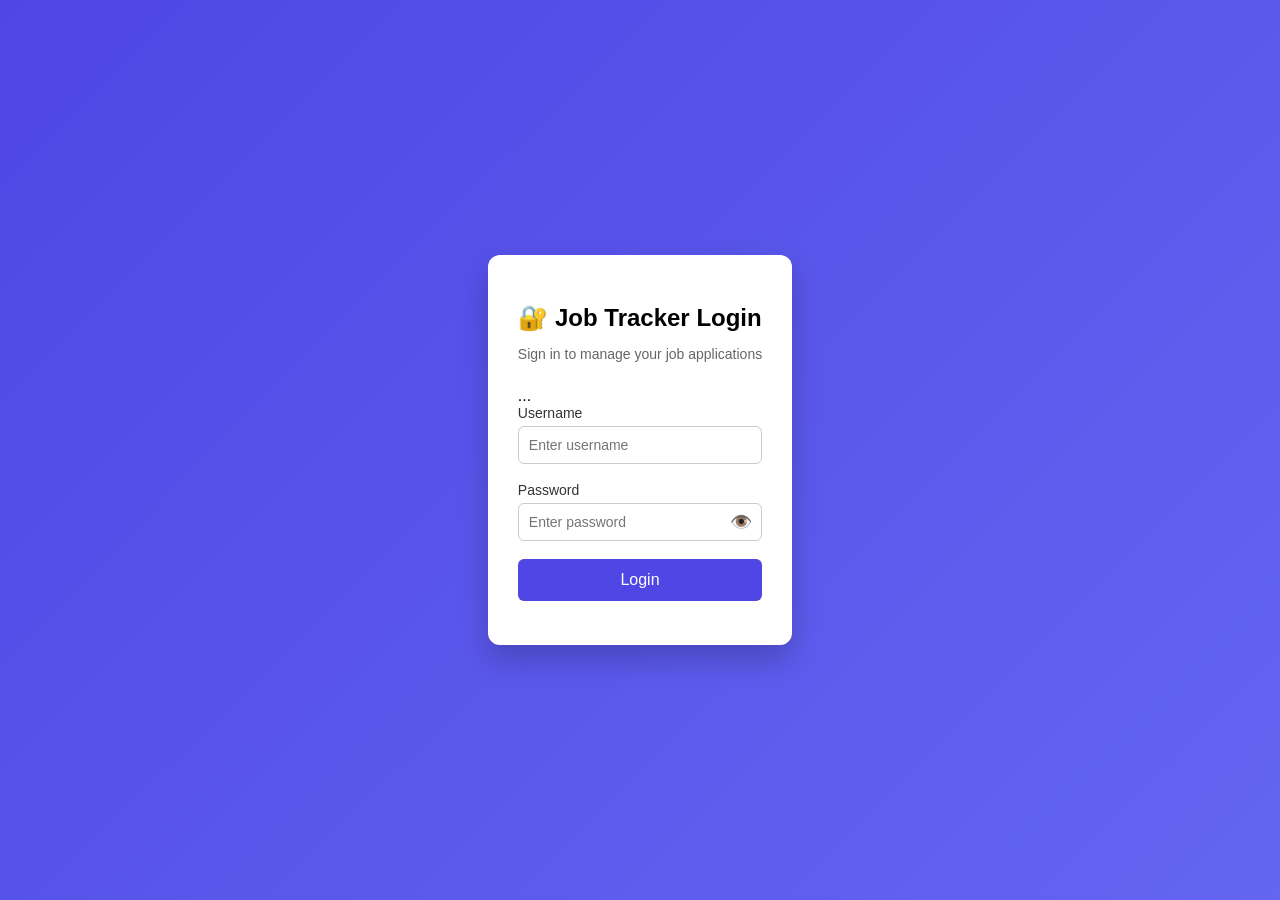
<file: index.html>
<!DOCTYPE html>
<html lang="en">
<head>
  <meta name="viewport" content="width=device-width, initial-scale=1.0">
   <meta charset="UTF-8">
  <title>Job Application Tracker</title>
  <link rel="stylesheet" href="style.css">
</head>
<body>

  <div class="container">
    <h1>📋 Job Application Tracker</h1>
<form id="jobForm">

  <select id="company" required>
    <option value="">Select Company</option>
  </select>

  <select id="role" required>
    <option value="">Select Role</option>
  </select>

  

  <select id="status" required>
    <option value="Applied">Applied</option>
    <option value="Interview">Interview</option>
    <option value="Offer">Offer</option>
    <option value="Rejected">Rejected</option>
  </select>

  <select id="jobLevel" required>
    <option value="">Select Job Level</option>
    <option value="Intern">Intern</option>
    <option value="Junior">Junior</option>
    <option value="Mid">Mid</option>
    <option value="Senior">Senior</option>
    <option value="Lead">Lead</option>
  </select>

  <input type="date" id="date" required>
  <button type="submit" id="submitBtn">
  <span id="btnText">Add Job</span>
  <span class="spinner"></span>
</button>

</form>

<table>
  <thead>
    <tr>
      <th>Company</th>
      <th>Role</th>
      <th>Status</th>
      <th>Date</th>
      <th>Job Level</th>
      <th>Action</th>
    </tr>
  </thead>
  <tbody id="jobList"></tbody>
</table>

<script src="script.js"></script>
</file>
<file: style.css>
body {
  font-family: Arial, sans-serif;
  background: #f4f6f8;
}

.container {
  width: 700px;
  margin: 40px auto;
  background: white;
  padding: 20px;
  border-radius: 8px;
}

h1 {
  text-align: center;
}

form {
  display: flex;
  gap: 10px;
  margin-bottom: 20px;
}

input, select, button {
  padding: 8px;
  font-size: 14px;
}

button {
  background: #007bff;
  color: white;
  border: none;
  cursor: pointer;
}

button:hover {
  background: #0056b3;
}

table {
  width: 100%;
  border-collapse: collapse;
}

th, td {
  border: 1px solid #ddd;
  padding: 10px;
  text-align: center;
}

th {
  background: #f0f0f0;
}

.delete-btn {
  background: red;
  color: white;
  border: none;
  padding: 5px 8px;
  cursor: pointer;
}

input[type="date"] {
  padding: 8px;
}
#sortBtn {
  padding: 8px 12px;
  margin-bottom: 10px;
  cursor: pointer;
}


.company-cell {
  display: flex;
  align-items: center;
  gap: 8px;
}

.company-logo {
  width: 28px;
  height: 28px;
  object-fit: contain;
}


body {
  animation: fadeIn 0.6s ease-in;
}

@keyframes fadeIn {
  from {
    opacity: 0;
    transform: translateY(10px);
  }
  to {
    opacity: 1;
    transform: translateY(0);
  }
}


.form-card {
  background: rgba(255, 255, 255, 0.85);
  backdrop-filter: blur(10px);
  border-radius: 12px;
  padding: 20px;
  box-shadow: 0 10px 30px rgba(0,0,0,0.1);
}
button {
  transition: all 0.2s ease;
}

button:hover {
  transform: translateY(-2px);
  box-shadow: 0 6px 15px rgba(0,0,0,0.2);
}

button:active {
  transform: scale(0.95);
}

button {
  transition: all 0.2s ease;
}

button:hover {
  transform: translateY(-2px);
  box-shadow: 0 6px 15px rgba(0,0,0,0.2);
}

button:active {
  transform: scale(0.95);
}

tr {
  animation: slideIn 0.4s ease;
}

@keyframes slideIn {
  from {
    opacity: 0;
    transform: translateX(-10px);
  }
  to {
    opacity: 1;
    transform: translateX(0);
  }
}

.company-logo {
  width: 28px;
  height: 28px;
  margin-right: 8px;
  transition: transform 0.3s ease;
}

.company-cell:hover .company-logo {
  transform: scale(1.2) rotate(5deg);
}

.spinner {
  display: none;
  width: 16px;
  height: 16px;
  border: 2px solid #ccc;
  border-top: 2px solid #333;
  border-radius: 50%;
  animation: spin 0.6s linear infinite;
  margin-left: 8px;
}

@keyframes spin {
  to { transform: rotate(360deg); }
}


/* -------- MOBILE RESPONSIVE -------- */
@media (max-width: 768px) {

  body {
    padding: 10px;
  }

  .form-card {
    padding: 15px;
  }

  form {
    display: flex;
    flex-direction: column;
    gap: 12px;
  }

  input, select, button {
    width: 100%;
    font-size: 16px;
  }

  table {
    display: block;
    overflow-x: auto;
    white-space: nowrap;
  }

  th, td {
    font-size: 14px;
    padding: 8px;
  }

  .company-cell {
    display: flex;
    align-items: center;
    gap: 6px;
  }

  .company-logo {
    width: 22px;
    height: 22px;
  }

  button {
    padding: 10px;
  }
}


@media (max-width: 600px) {
  table, thead, tbody, th, tr {
    display: block;
  }

  thead {
    display: none;
  }

  tr {
    background: #fff;
    margin-bottom: 12px;
    border-radius: 10px;
    padding: 10px;
    box-shadow: 0 5px 10px rgba(0,0,0,0.1);
  }

  td {
    display: flex;
    justify-content: space-between;
    padding: 6px 0;
  }
}
body {
  animation: fadeIn 0.6s ease-in;
}

@keyframes fadeIn {
  from {
    opacity: 0;
    transform: translateY(10px);
  }
  to {
    opacity: 1;
    transform: translateY(0);
  }
}

.form-card {
  background: rgba(255, 255, 255, 0.85);
  backdrop-filter: blur(10px);
  border-radius: 12px;
  padding: 20px;
  box-shadow: 0 10px 30px rgba(0,0,0,0.1);
}
</file>
<file: login.css>
* {
  box-sizing: border-box;
  font-family: "Segoe UI", sans-serif;
}

body {
  margin: 0;
  height: 100vh;
  background: linear-gradient(135deg, #4f46e5, #6366f1);
  display: flex;
  align-items: center;
  justify-content: center;
}

.login-container {
  width: 100%;
  max-width: 400px;
  padding: 20px;
}

.login-card {
  background: #fff;
  padding: 30px;
  border-radius: 12px;
  box-shadow: 0 15px 30px rgba(0,0,0,0.2);
}

.login-card h2 {
  text-align: center;
  margin-bottom: 5px;
}

.subtitle {
  text-align: center;
  color: #666;
  font-size: 14px;
  margin-bottom: 25px;
}

.input-group {
  margin-bottom: 18px;
}

.input-group label {
  display: block;
  font-size: 14px;
  margin-bottom: 5px;
  color: #333;
}

.input-group input {
  width: 100%;
  padding: 10px;
  border-radius: 6px;
  border: 1px solid #ccc;
  font-size: 14px;
}

.input-group input:focus {
  outline: none;
  border-color: #6366f1;
}

button {
  width: 100%;
  padding: 12px;
  background: #4f46e5;
  color: #fff;
  border: none;
  border-radius: 6px;
  font-size: 16px;
  cursor: pointer;
}

button:hover {
  background: #4338ca;
}

#error {
  margin-top: 10px;
  text-align: center;
  color: red;
  font-size: 14px;
}

.password-wrapper {
  position: relative;
}

.password-wrapper input {
  width: 100%;
  padding-right: 40px;
}

#togglePassword {
  position: absolute;
  right: 10px;
  top: 50%;
  transform: translateY(-50%);
  cursor: pointer;
  font-size: 18px;
  user-select: none;
}

.spinner {
  width: 18px;
  height: 18px;
  border: 3px solid #fff;
  border-top: 3px solid transparent;
  border-radius: 50%;
  display: none;
  animation: spin 1s linear infinite;
  margin-left: 8px;
}

@keyframes spin {
  to {
    transform: rotate(360deg);
  }
}

button {
  display: flex;
  align-items: center;
  justify-content: center;
  gap: 8px;
}


.welcome-screen {
  position: fixed;
  inset: 0;
  background: linear-gradient(135deg, #4f46e5, #6366f1);
  display: flex;
  flex-direction: column;
  align-items: center;
  justify-content: center;
  color: white;
  text-align: center;
  opacity: 0;
  pointer-events: none;
}

.welcome-screen.show {
  animation: fadeIn 0.8s ease forwards;
}

.welcome-screen h1 {
  font-size: 36px;
  margin-bottom: 10px;
}

.welcome-screen p {
  font-size: 18px;
  opacity: 0.9;
}

@keyframes fadeIn {
  from {
    opacity: 0;
    transform: translateY(20px);
  }
  to {
    opacity: 1;
    transform: translateY(0);
  }
}

.welcome-screen {
  display: none; /* important */
}

/* ---------- MOBILE RESPONSIVE LOGIN ---------- */
@media (max-width: 768px) {

  body {
    padding: 10px;
  }

  .login-container {
    min-height: 100vh;
    display: flex;
    align-items: center;
    justify-content: center;
  }

  .login-card {
    width: 100%;
    max-width: 380px;
    padding: 20px;
    border-radius: 14px;
  }

  h2 {
    font-size: 22px;
    text-align: center;
  }

  .subtitle {
    font-size: 14px;
    text-align: center;
  }

  .input-group label {
    font-size: 14px;
  }

  .input-group input {
    font-size: 16px;
    padding: 12px;
  }

  .password-wrapper {
    display: flex;
    align-items: center;
  }

  #togglePassword {
    font-size: 20px;
    padding: 0 8px;
  }

  #loginBtn {
    width: 100%;
    padding: 12px;
    font-size: 16px;
  }

  .spinner {
    width: 18px;
    height: 18px;
  }

  .welcome-screen h1 {
    font-size: 24px;
  }

  .welcome-screen p {
    font-size: 16px;
  }
}
input {
  font-size: 16px;
}

.login-container {
  display: flex;
  justify-content: center;
  align-items: center;
}
</file>
